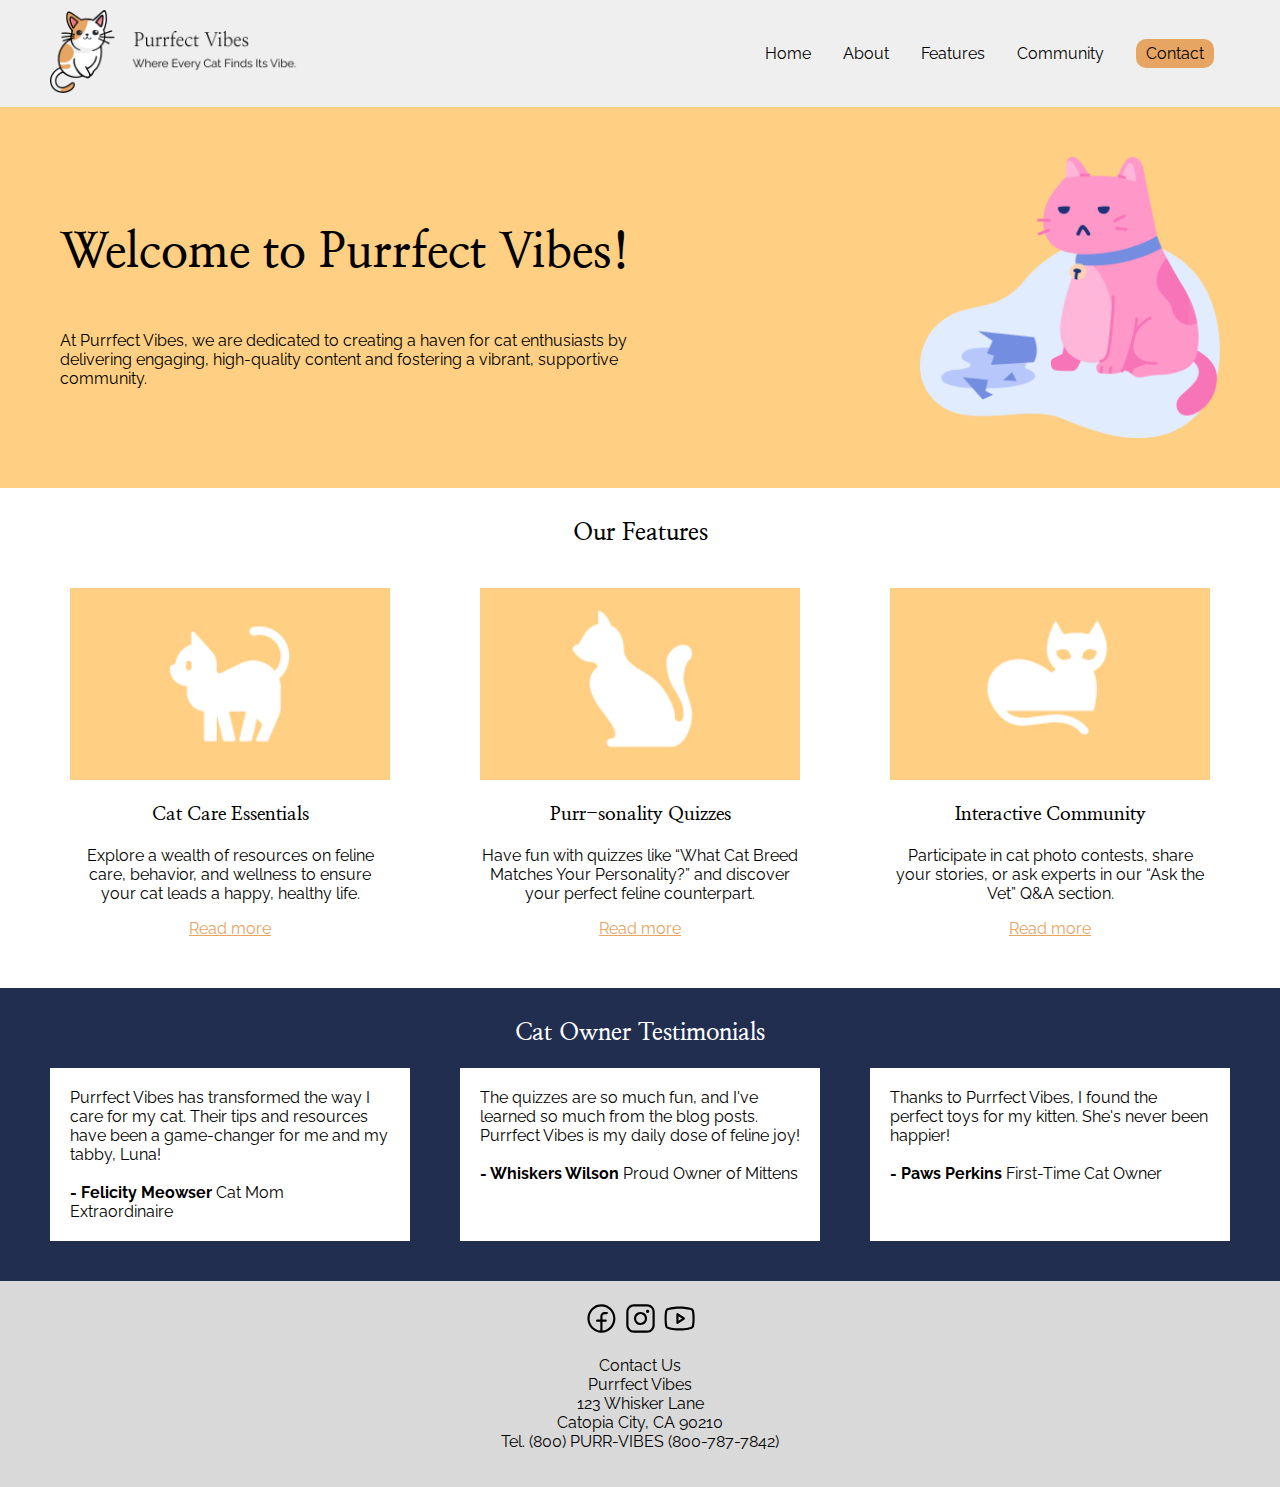
<file: beginning/index.html>
<!DOCTYPE html>
<html lang="en">
<head>
    <meta charset="utf-8">
    <meta name="viewport" content="width=device-width, initial-scale=1.0">
    <link rel="apple-touch-icon" sizes="180x180" href="images/favicons/apple-touch-icon.png">
    <link rel="icon" type="image/png" sizes="32x32" href="images/favicons/favicon-32x32.png">
    <link rel="icon" type="image/png" sizes="16x16" href="images/favicons/favicon-16x16.png">
    <link rel="manifest" href="images/favicons/site.webmanifest">
    <title>Welcome to Purrfect Vibes!</title>
    <link rel="stylesheet" href="css/styles.css">
    <link rel="stylesheet" href="css/reset.css">

    <!-- Raleway font -->
    <link rel="preconnect" href="https://fonts.googleapis.com">
<link rel="preconnect" href="https://fonts.gstatic.com" crossorigin>
<link href="https://fonts.googleapis.com/css2?family=Nanum+Myeongjo&family=Raleway:ital,wght@0,100..900;1,100..900&display=swap" rel="stylesheet">

    <!-- Nanum Myeongjo font -->
    <link rel="preconnect" href="https://fonts.googleapis.com">
    <link rel="preconnect" href="https://fonts.gstatic.com" crossorigin>
    <link href="https://fonts.googleapis.com/css2?family=Nanum+Myeongjo&family=Raleway:ital,wght@0,100..900;1,100..900&display=swap" rel="stylesheet">
</head>
<body>
    <header>
        <div class="container">
            <a href="index.html"><img src="images/logo.png" alt="logo"></a>
            <input type="checkbox" class="navToggler" id="navToggler">
            <nav>
                <ul>
                    <li><a href="index.html">Home</a></li>
                    <li><a href="about.html">About</a></li>
                    <li><a href="features.html">Features</a>
                        <ul class="sub-menu">
                            <li><a href="features.html#cat-care">Cat Care</a></li>
                            <li><a href="features.html#quizzes">Quizzes</a></li>
                            <li><a href="features.html#community">Community</a></li>
                        </ul>
                    </li>
                    <li><a href="community.html">Community</a></li>
                    <li><a href="contact.html" class="button">Contact</a></li>
                </ul>
            </nav>
            <label for="navToggler" class="navTogglerMenu" name="navToggler">
                <img src="images/menu.svg" class="menuOpen" alt="menu">
                <img src="images/x.svg" class="menuClose" alt="close">
            </label>
        </div>
    </header>
    <section class="hero">
        <div class="container">
            <div class="hero-text">
                <h1>Welcome to Purrfect Vibes!</h1>
                <p>At Purrfect Vibes, we are dedicated to creating a haven for cat enthusiasts by delivering engaging, high-quality content and fostering a vibrant, supportive community.</p>
            </div>
            <img src="images/hero-cat.png" alt="">
        </div>
    </section>
    <section class="features container">
        <h2>Our Features</h2>
        <div class="feature-container">
            <div class="feature-block">
                <img src="images/cat-care.jpg" alt="cat care">
                <h3>Cat Care Essentials</h3>
                <p>Explore a wealth of resources on feline care, behavior, and wellness to ensure your cat leads a happy, healthy life.</p>
                <a href="#">Read more</a>
            </div>
            <div class="feature-block">
                <img src="images/cat-quizzes.jpg" alt="cat quizzes">
                <h3>Purr-sonality Quizzes</h3>
                <p>Have fun with quizzes like “What Cat Breed Matches Your Personality?” and discover your perfect feline counterpart.</p>
                <a href="#">Read more</a>
            </div>
            <div class="feature-block">
                <img src="images/cat-community.jpg" alt="cat community">
                <h3>Interactive Community</h3>
                <p>Participate in cat photo contests, share your stories, or ask experts in our “Ask the Vet” Q&A section.</p>
                <a href="#">Read more</a>
            </div>
        </div>
    </section>
    <section class="testimonials">
        <div class="container">
            <h2>Cat Owner Testimonials</h2>
            <div class="testimonial-container">
                <div class="testimonial-block">
                    Purrfect Vibes has transformed the way I care for my cat. Their tips and resources have been a game-changer for me and my tabby, Luna!<br><br>
                    <strong>- Felicity Meowser</strong>
                    Cat Mom Extraordinaire
                </div>
                <div class="testimonial-block">
                    The quizzes are so much fun, and I've learned so much from the blog posts. Purrfect Vibes is my daily dose of feline joy!<br><br>
                    <strong>- Whiskers Wilson</strong>
                    Proud Owner of Mittens
                </div>
                <div class="testimonial-block">
                    Thanks to Purrfect Vibes, I found the perfect toys for my kitten. She's never been happier!<br><br>
                    <strong>- Paws Perkins</strong>
                    First-Time Cat Owner
                </div>
            </div>
        </div>
    </section>
    
    <footer>
        <div>
            <a href="#"><img src="images/facebook.svg" alt="Facebook"></a>
            <a href="#"><img src="images/instagram.svg" alt="Instagram"></a>
            <a href="#"><img src="images/youtube.svg" alt="Youtube"></a>
        </div>
        <p>
            Contact Us<br>
            Purrfect Vibes<br>
            123 Whisker Lane<br>
            Catopia City, CA 90210<br>
            Tel. (800) PURR-VIBES (800-787-7842)<br>
        </p>
    </footer>
</body>
</html>
</file>
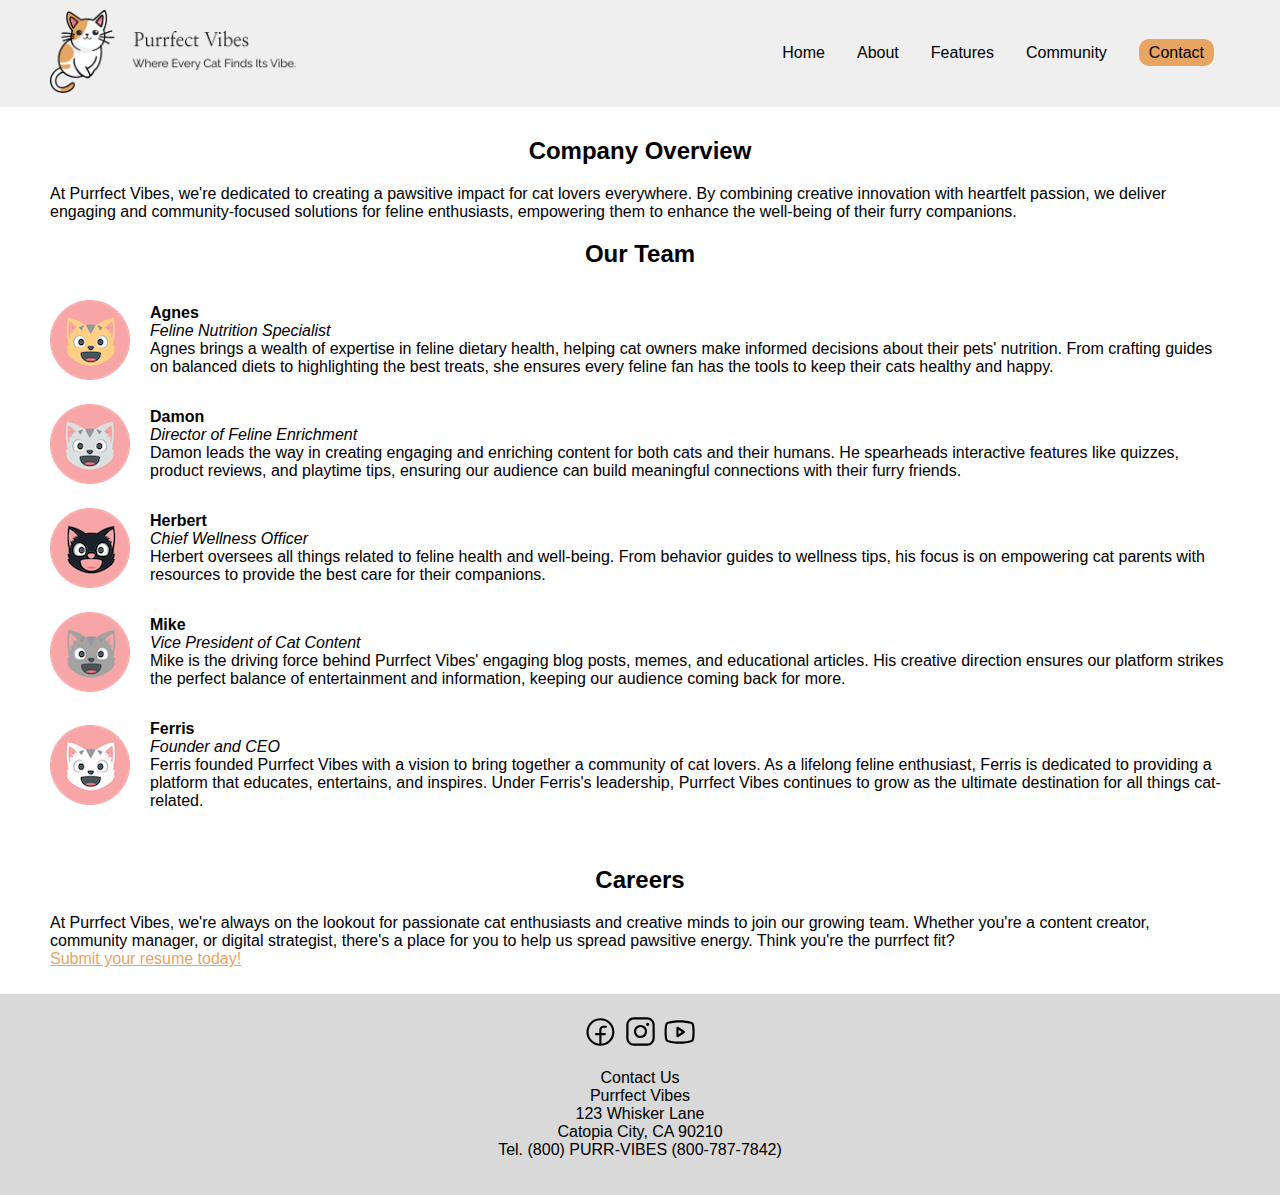
<file: beginning/about.html>
<!DOCTYPE html>
<html lang="en">
<head>
    <meta charset="utf-8">
    <meta name="viewport" content="width=device-width, initial-scale=1.0">
    <link rel="apple-touch-icon" sizes="180x180" href="images/favicons/apple-touch-icon.png">
    <link rel="icon" type="image/png" sizes="32x32" href="images/favicons/favicon-32x32.png">
    <link rel="icon" type="image/png" sizes="16x16" href="images/favicons/favicon-16x16.png">
    <link rel="manifest" href="images/favicons/site.webmanifest">
    <title>About Purrfect Vibes</title>
    <link rel="stylesheet" href="css/styles.css">
</head>
<body>
    <header>
        <div class="container">
            <a href="index.html"><img src="images/logo.png" alt="logo"></a>
            <input type="checkbox" class="navToggler" id="navToggler">
            <nav>
                <ul>
                    <li><a href="index.html">Home</a></li>
                    <li><a href="about.html">About</a></li>
                    <li><a href="features.html">Features</a>
                        <ul class="sub-menu">
                            <li><a href="features.html#cat-care">Cat Care</a></li>
                            <li><a href="features.html#quizzes">Quizzes</a></li>
                            <li><a href="features.html#community">Community</a></li>
                        </ul>
                    </li>
                    <li><a href="community.html">Community</a></li>
                    <li><a href="contact.html" class="button">Contact</a></li>
                </ul>
            </nav>
            <label for="navToggler" class="navTogglerMenu" name="navToggler">
                <img src="images/menu.svg" class="menuOpen" alt="menu">
                <img src="images/x.svg" class="menuClose" alt="close">
            </label>
        </div>
    </header>
    <section class="container">
        <h2>Company Overview</h2>
        <p>At Purrfect Vibes, we're dedicated to creating a pawsitive impact for cat lovers everywhere. By combining creative innovation with heartfelt passion, we deliver engaging and community-focused solutions for feline enthusiasts, empowering them to enhance the well-being of their furry companions.</p>
        <h2>Our Team</h2>
        <div class="about-container">
            <div class="about-block">
                <img src="images/head-agnes.png" alt="Agnes"/>
                <div class="about-text">
                    <p>
                        <strong>Agnes</strong><br>
                        <em>Feline Nutrition Specialist</em><br>
                        Agnes brings a wealth of expertise in feline dietary health, helping cat owners make informed decisions about their pets' nutrition. From crafting guides on balanced diets to highlighting the best treats, she ensures every feline fan has the tools to keep their cats healthy and happy.
                    </p>
                </div>
            </div>
            <div class="about-block">
                <img src="images/head-damon.png" alt="Damon"/>
                <div class="about-text">
                    <p>
                        <strong>Damon</strong><br>
                        <em>Director of Feline Enrichment</em><br>
                            Damon leads the way in creating engaging and enriching content for both cats and their humans. He spearheads interactive features like quizzes, product reviews, and playtime tips, ensuring our audience can build meaningful connections with their furry friends.
                    </p>
                </div>
            </div>
            <div class="about-block">
                <img src="images/head-herbert.png" alt="Herbert"/>
                <div class="about-text">
                    <p>
                        <strong>Herbert</strong><br>
                        <em>Chief Wellness Officer</em><br>
                            Herbert oversees all things related to feline health and well-being. From behavior guides to wellness tips, his focus is on empowering cat parents with resources to provide the best care for their companions.
                    </p>
                </div>
            </div>
            <div class="about-block">
                <img src="images/head-mike.png" alt="Mike"/>
                <div class="about-text">
                    <p>
                        <strong>Mike</strong><br>
                        <em>Vice President of Cat Content</em><br>
                            Mike is the driving force behind Purrfect Vibes' engaging blog posts, memes, and educational articles. His creative direction ensures our platform strikes the perfect balance of entertainment and information, keeping our audience coming back for more.
                    </p>
                </div>
            </div>
            <div class="about-block">
                <img src="images/head-ferris.png" alt="Ferris"/>
                <div class="about-text">
                    <p>
                        <strong>Ferris</strong><br>
                        <em>Founder and CEO</em><br>
                            Ferris founded Purrfect Vibes with a vision to bring together a community of cat lovers. As a lifelong feline enthusiast, Ferris is dedicated to providing a platform that educates, entertains, and inspires. Under Ferris's leadership, Purrfect Vibes continues to grow as the ultimate destination for all things cat-related.
                    </p>
                </div>
            </div>
        </div>
    </section>

    <section class="container">
        <h2>Careers</h2>
        <p>At Purrfect Vibes, we're always on the lookout for passionate cat enthusiasts and creative minds to join our growing team. Whether you're a content creator, community manager, or digital strategist, there's a place for you to help us spread pawsitive energy. Think you're the purrfect fit?<br>
            <a href="mailto:hr@purrfectvibes.com?subject=MY RESUME&cc=herbert@purrfectvibes.com">Submit your resume today!</a></p>
    </section>

    <footer>
        <div>
            <a href="#"><img src="images/facebook.svg" alt="Facebook"></a>
            <a href="#"><img src="images/instagram.svg" alt="Instagram"></a>
            <a href="#"><img src="images/youtube.svg" alt="Youtube"></a>
        </div>
        <p>
            Contact Us<br>
            Purrfect Vibes<br>
            123 Whisker Lane<br>
            Catopia City, CA 90210<br>
            Tel. (800) PURR-VIBES (800-787-7842)<br>
        </p>
    </footer>
</body>
</html>
</file>
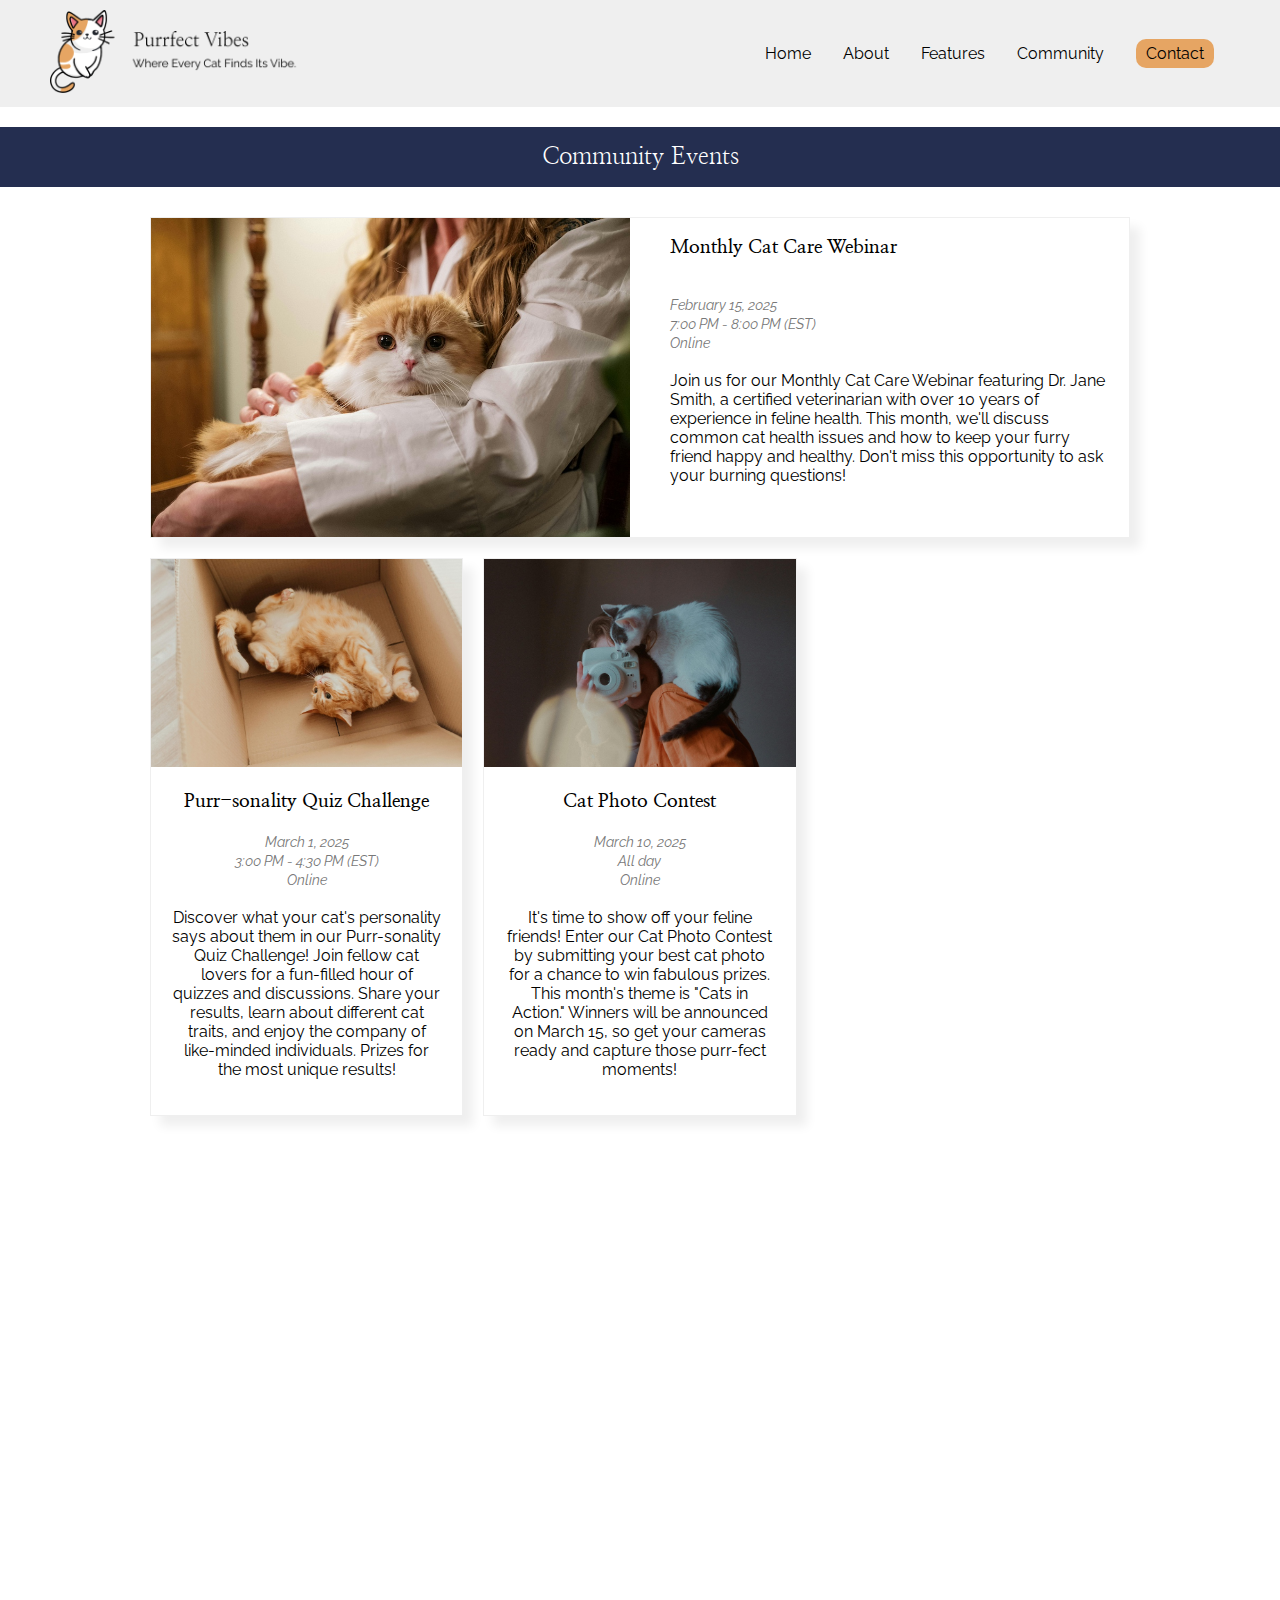
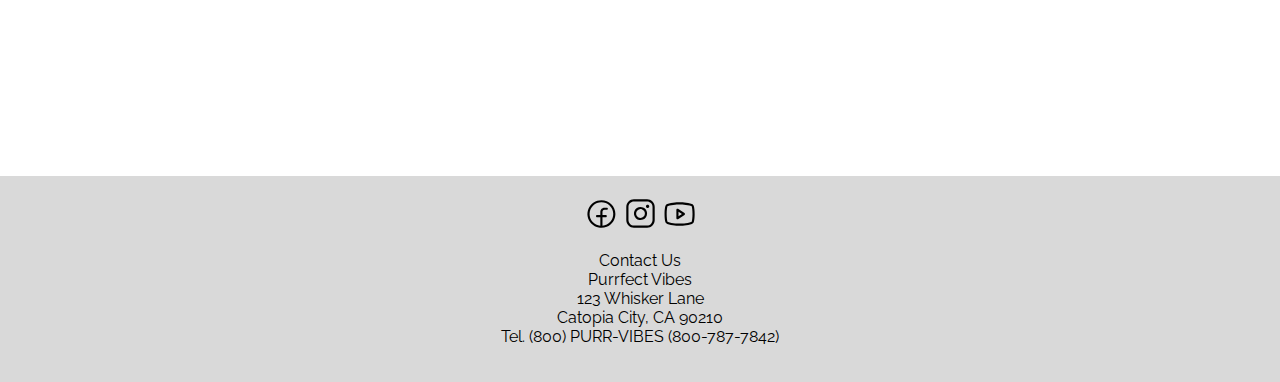
<file: beginning/community.html>
<!DOCTYPE html>
<html lang="en">
<head>
    <meta charset="utf-8">
    <meta name="viewport" content="width=device-width, initial-scale=1.0">
    <link rel="apple-touch-icon" sizes="180x180" href="images/favicons/apple-touch-icon.png">
    <link rel="icon" type="image/png" sizes="32x32" href="images/favicons/favicon-32x32.png">
    <link rel="icon" type="image/png" sizes="16x16" href="images/favicons/favicon-16x16.png">
    <link rel="manifest" href="images/favicons/site.webmanifest">
    <title>Purrfect Vibes Community Events</title>
    <link rel="stylesheet" href="css/styles.css">
    <link rel="stylesheet" href="css/reset.css">

    <!-- Raleway font -->
    <link rel="preconnect" href="https://fonts.googleapis.com">
<link rel="preconnect" href="https://fonts.gstatic.com" crossorigin>
<link href="https://fonts.googleapis.com/css2?family=Nanum+Myeongjo&family=Raleway:ital,wght@0,100..900;1,100..900&display=swap" rel="stylesheet">

    <!-- Nanum Myeongjo font -->
    <link rel="preconnect" href="https://fonts.googleapis.com">
    <link rel="preconnect" href="https://fonts.gstatic.com" crossorigin>
    <link href="https://fonts.googleapis.com/css2?family=Nanum+Myeongjo&family=Raleway:ital,wght@0,100..900;1,100..900&display=swap" rel="stylesheet">
    
</head>
<body>
    <header>
        <div class="container">
            <a href="index.html"><img src="images/logo.png" alt="logo"></a>
            <input type="checkbox" class="navToggler" id="navToggler">
            <nav>
                <ul>
                    <li><a href="index.html">Home</a></li>
                    <li><a href="about.html">About</a></li>
                    <li><a href="features.html">Features</a>
                        <ul class="sub-menu">
                            <li><a href="features.html#cat-care">Cat Care</a></li>
                            <li><a href="features.html#quizzes">Quizzes</a></li>
                            <li><a href="features.html#community">Community</a></li>
                        </ul>
                    </li>
                    <li><a href="community.html">Community</a></li>
                    <li><a href="contact.html" class="button">Contact</a></li>
                </ul>
            </nav>
            <label for="navToggler" class="navTogglerMenu" name="navToggler">
                <img src="images/menu.svg" class="menuOpen" alt="menu">
                <img src="images/x.svg" class="menuClose" alt="close">
            </label>
        </div>
    </header>
<h2 class="page-title">Community Events</h2>
<section class="community container">
    <div class="event-block featured">
        <img src="images/event-cat-care.jpg" alt="cat care">
        <h3>Monthly Cat Care Webinar</h3>
        <p><span>February 15, 2025</span><br>
            <span>7:00 PM - 8:00 PM (EST)<br>
            Online</span><br><br>
            Join us for our Monthly Cat Care Webinar featuring Dr. Jane Smith, a certified veterinarian with over 10 years of experience in feline health. This month, we'll discuss common cat health issues and how to keep your furry friend happy and healthy. Don't miss this opportunity to ask your burning questions!</p>
    </div>
    <div class="event-block">
        <img src="images/event-cat-quiz.jpg" alt="cat quizzes">
        <h3>Purr-sonality Quiz Challenge</h3>
        <p><span>March 1, 2025</span><br>
            <span>3:00 PM - 4:30 PM (EST)<br>
            Online</span><br><br>
            Discover what your cat's personality says about them in our Purr-sonality Quiz Challenge! Join fellow cat lovers for a fun-filled hour of quizzes and discussions. Share your results, learn about different cat traits, and enjoy the company of like-minded individuals. Prizes for the most unique results!</p>
    </div>
    <div class="event-block">
        <img src="images/event-cat-photo.jpg" alt="cat community">
        <h3>Cat Photo Contest</h3>
        <p><span>March 10, 2025</span><br>
            <span>All day<br>
            Online</span><br><br>
            It's time to show off your feline friends! Enter our Cat Photo Contest by submitting your best cat photo for a chance to win fabulous prizes. This month's theme is "Cats in Action." Winners will be announced on March 15, so get your cameras ready and capture those purr-fect moments!</p>
    </div>
    <!-- Calendar -->
    <div class="calendar">
        <iframe src="https://calendar.google.com/calendar/embed?src=1a56773061dbff187e34b02e4ad52b19a52dd9ac9e2d96ef49cbe79ec0183ceb%40group.calendar.google.com&ctz=America%2FLos_Angeles" style="border: 0" width="800" height="600" frameborder="0" scrolling="no"></iframe>
    </div>
</section>
<footer>
    <div>
        <a href="#"><img src="images/facebook.svg" alt="Facebook"></a>
        <a href="#"><img src="images/instagram.svg" alt="Instagram"></a>
        <a href="#"><img src="images/youtube.svg" alt="Youtube"></a>
    </div>
    <p>
        Contact Us<br>
        Purrfect Vibes<br>
        123 Whisker Lane<br>
        Catopia City, CA 90210<br>
        Tel. (800) PURR-VIBES (800-787-7842)<br>
    </p>
</footer>
</body>
</html>
</file>
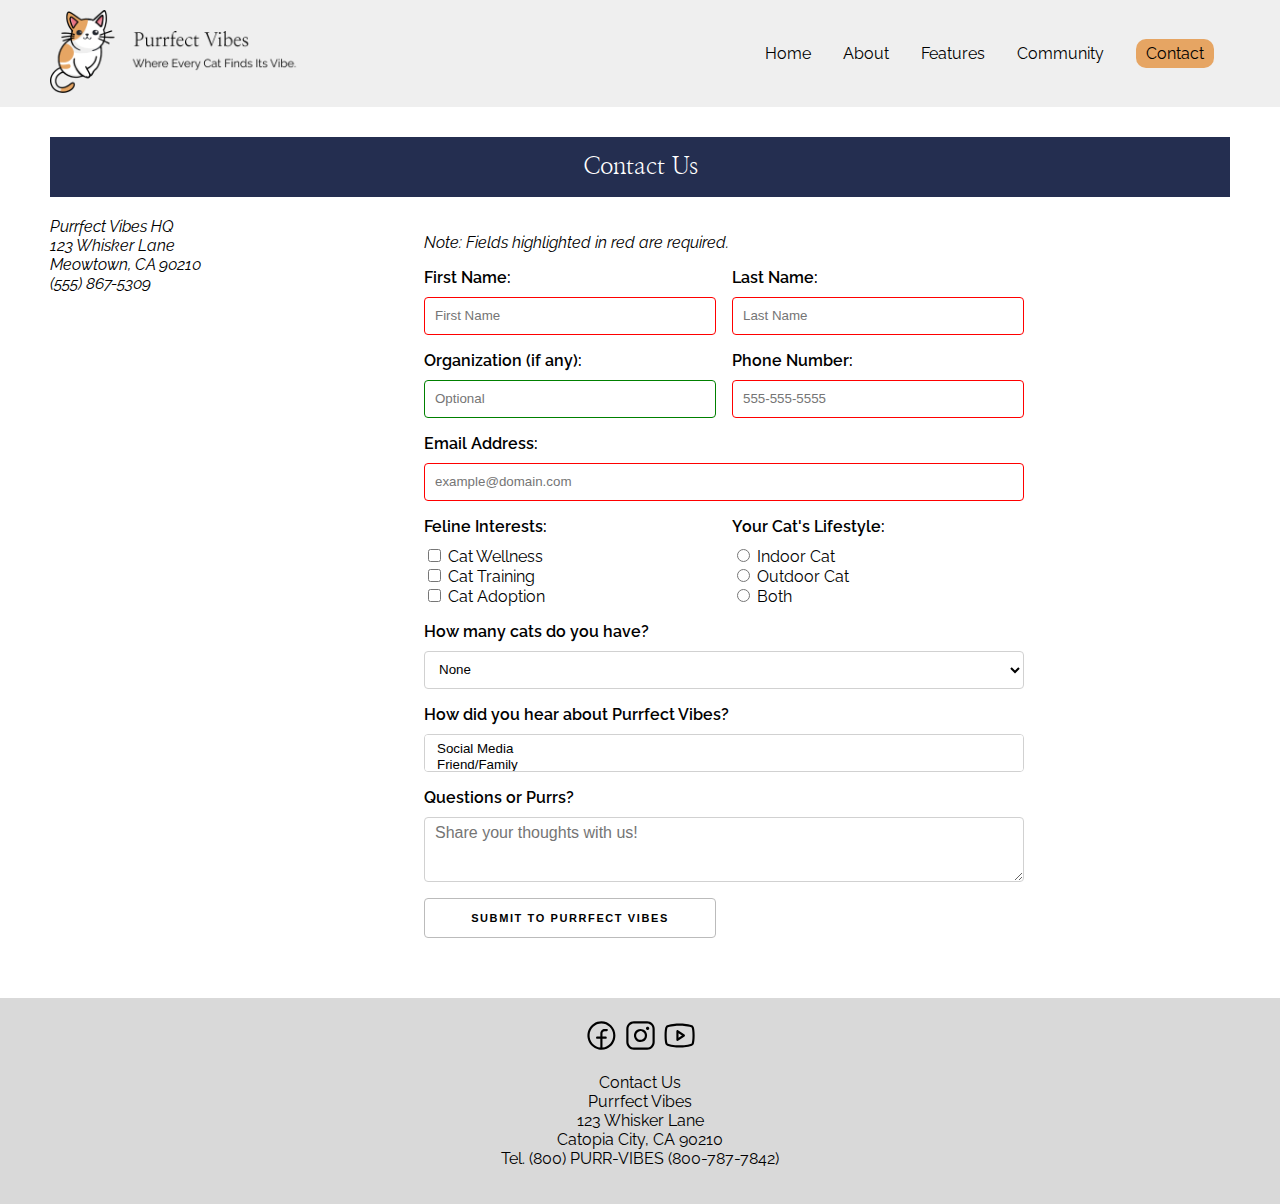
<file: beginning/contact.html>
<!DOCTYPE html>
<html lang="en">
<head>
    <meta charset="utf-8">
    <meta name="viewport" content="width=device-width, initial-scale=1.0">
    <link rel="apple-touch-icon" sizes="180x180" href="images/favicons/apple-touch-icon.png">
    <link rel="icon" type="image/png" sizes="32x32" href="images/favicons/favicon-32x32.png">
    <link rel="icon" type="image/png" sizes="16x16" href="images/favicons/favicon-16x16.png">
    <link rel="manifest" href="images/favicons/site.webmanifest">
    <title>Contact Purrfect Vibes</title>
    <link rel="stylesheet" href="css/styles.css">

    <link rel="stylesheet" href="css/reset.css">

    <!-- Raleway font -->
    <link rel="preconnect" href="https://fonts.googleapis.com">
<link rel="preconnect" href="https://fonts.gstatic.com" crossorigin>
<link href="https://fonts.googleapis.com/css2?family=Nanum+Myeongjo&family=Raleway:ital,wght@0,100..900;1,100..900&display=swap" rel="stylesheet">

    <!-- Nanum Myeongjo font -->
    <link rel="preconnect" href="https://fonts.googleapis.com">
    <link rel="preconnect" href="https://fonts.gstatic.com" crossorigin>
    <link href="https://fonts.googleapis.com/css2?family=Nanum+Myeongjo&family=Raleway:ital,wght@0,100..900;1,100..900&display=swap" rel="stylesheet">
    
</head>
<body>
    <header>
        <div class="container">
            <a href="index.html"><img src="images/logo.png" alt="logo"></a>
            <input type="checkbox" class="navToggler" id="navToggler">
            <nav>
                <ul>
                    <li><a href="index.html">Home</a></li>
                    <li><a href="about.html">About</a></li>
                    <li><a href="features.html">Features</a>
                        <ul class="sub-menu">
                            <li><a href="features.html#cat-care">Cat Care</a></li>
                            <li><a href="features.html#quizzes">Quizzes</a></li>
                            <li><a href="features.html#community">Community</a></li>
                        </ul>
                    </li>
                    <li><a href="community.html">Community</a></li>
                    <li><a href="contact.html" class="button">Contact</a></li>
                </ul>
            </nav>
            <label for="navToggler" class="navTogglerMenu" name="navToggler">
                <img src="images/menu.svg" class="menuOpen" alt="menu">
                <img src="images/x.svg" class="menuClose" alt="close">
            </label>
        </div>
    </header>
    <section class="container">
        <h2 class="page-title">Contact Us</h2>
        <div class="contact-container">
            <address>
                Purrfect Vibes HQ<br>
                123 Whisker Lane<br>
                Meowtown, CA 90210<br>
                (555) 867-5309
                <br>
                <div class="map-container">
                    <iframe src="https://www.google.com/maps/embed?pb=!1m18!1m12!1m3!1d214578.17553370076!2d-117.10775999999998!3d32.82448790000001!2m3!1f0!2f0!3f0!3m2!1i1024!2i768!4f13.1!3m3!1m2!1s0x80d9530fad921e4b%3A0xd3a21fdfd15df79!2sSan%20Diego%2C%20CA!5e0!3m2!1sen!2sus!4v1745451444739!5m2!1sen!2sus" width="600" height="450" style="border:0;" allowfullscreen="" loading="lazy" referrerpolicy="no-referrer-when-downgrade"></iframe>
                </div>
            </address>
            <div class="form-container">
                <p><em>Note: Fields highlighted in red are required.</em></p>
                <form action="" method="post">
                    <div class="form-group">
                        <label>First Name:</label>
                        <input type="text" name="fname" maxlength="30" required placeholder="First Name">
                    </div>
                    <div class="form-group">
                        <label>Last Name:</label>
                        <input type="text" name="lname" maxlength="30" required placeholder="Last Name">
                    </div>
                    <div class="form-group">
                        <label>Organization (if any):</label>
                        <input type="text" name="organization" maxlength="30" placeholder="Optional">
                    </div>
                    <div class="form-group">
                        <label>Phone Number:</label>
                        <input type="tel" name="phonenumber" maxlength="20" pattern="\d{3}[-]\d{3}[-]\d{4}" required title="Ex: 555-555-5555" placeholder="555-555-5555">
                    </div>
                    <div class="form-group full-width">
                        <label>Email Address:</label>
                        <input type="email" name="email" maxlength="30" autocomplete="email" required placeholder="example@domain.com">
                    </div>
                    <div class="form-group">
                        <label>Feline Interests:</label>
                        <div class="inline-checkbox">
                            <input type="checkbox" name="interest" id="wellness" value="Cat Wellness">
                            <label for="wellness">Cat Wellness</label>
                        </div>
                        <div class="inline-checkbox">
                            <input type="checkbox" name="interest" id="training" value="Cat Training"> 
                            <label for="training">Cat Training</label>
                        </div>
                        <div class="inline-checkbox">
                            <input type="checkbox" name="interest" id="adoption" value="Cat Adoption">
                            <label for="adoption">Cat Adoption</label>
                        </div>
                    </div>
                    <div class="form-group">
                        <label>Your Cat's Lifestyle:</label>
                        <div class="inline-checkbox">
                            <input type="radio" name="lifestyle" id="indoor" value="Indoor">
                            <label for="indoor">Indoor Cat</label>
                        </div>
                        <div class="inline-checkbox">
                            <input type="radio" name="lifestyle" id="outdoor" value="Outdoor">
                            <label for="outdoor">Outdoor Cat</label>
                        </div>
                        <div class="inline-checkbox">
                            <input type="radio" name="lifestyle" id="both" value="Both">
                            <label for="both">Both</label>
                        </div>
                    </div>
                    <div class="form-group full-width">
                        <label>How many cats do you have?</label>
                        <select name="catcount">
                            <option value="0">None</option>
                            <option value="1">1</option>
                            <option value="2-3">2-3</option>
                            <option value="4+">4 or more</option>
                        </select>
                    </div>
                    <div class="form-group full-width">
                        <label>How did you hear about Purrfect Vibes?</label>
                        <select name="hearaboutus" multiple size="5">
                            <option value="Social Media">Social Media</option>
                            <option value="Friend/Family">Friend/Family</option>
                            <option value="Pet Store">Pet Store</option>
                            <option value="Internet Search">Internet Search</option>
                            <option value="Other">Other</option>
                        </select>
                    </div>
                    <div class="form-group full-width">
                        <label>Questions or Purrs?</label> 
                        <textarea name="comments" maxlength="500" placeholder="Share your thoughts with us!"></textarea>
                    </div>
                    <input type="submit" value="Submit to Purrfect Vibes">
                </form>
            </div>
        </div>
        
    </section>
    <footer>
        <div>
            <a href="#"><img src="images/facebook.svg" alt="Facebook"></a>
            <a href="#"><img src="images/instagram.svg" alt="Instagram"></a>
            <a href="#"><img src="images/youtube.svg" alt="Youtube"></a>
        </div>
        <p>
            Contact Us<br>
            Purrfect Vibes<br>
            123 Whisker Lane<br>
            Catopia City, CA 90210<br>
            Tel. (800) PURR-VIBES (800-787-7842)<br>
        </p>
    </footer>
</body>
</html>
</file>
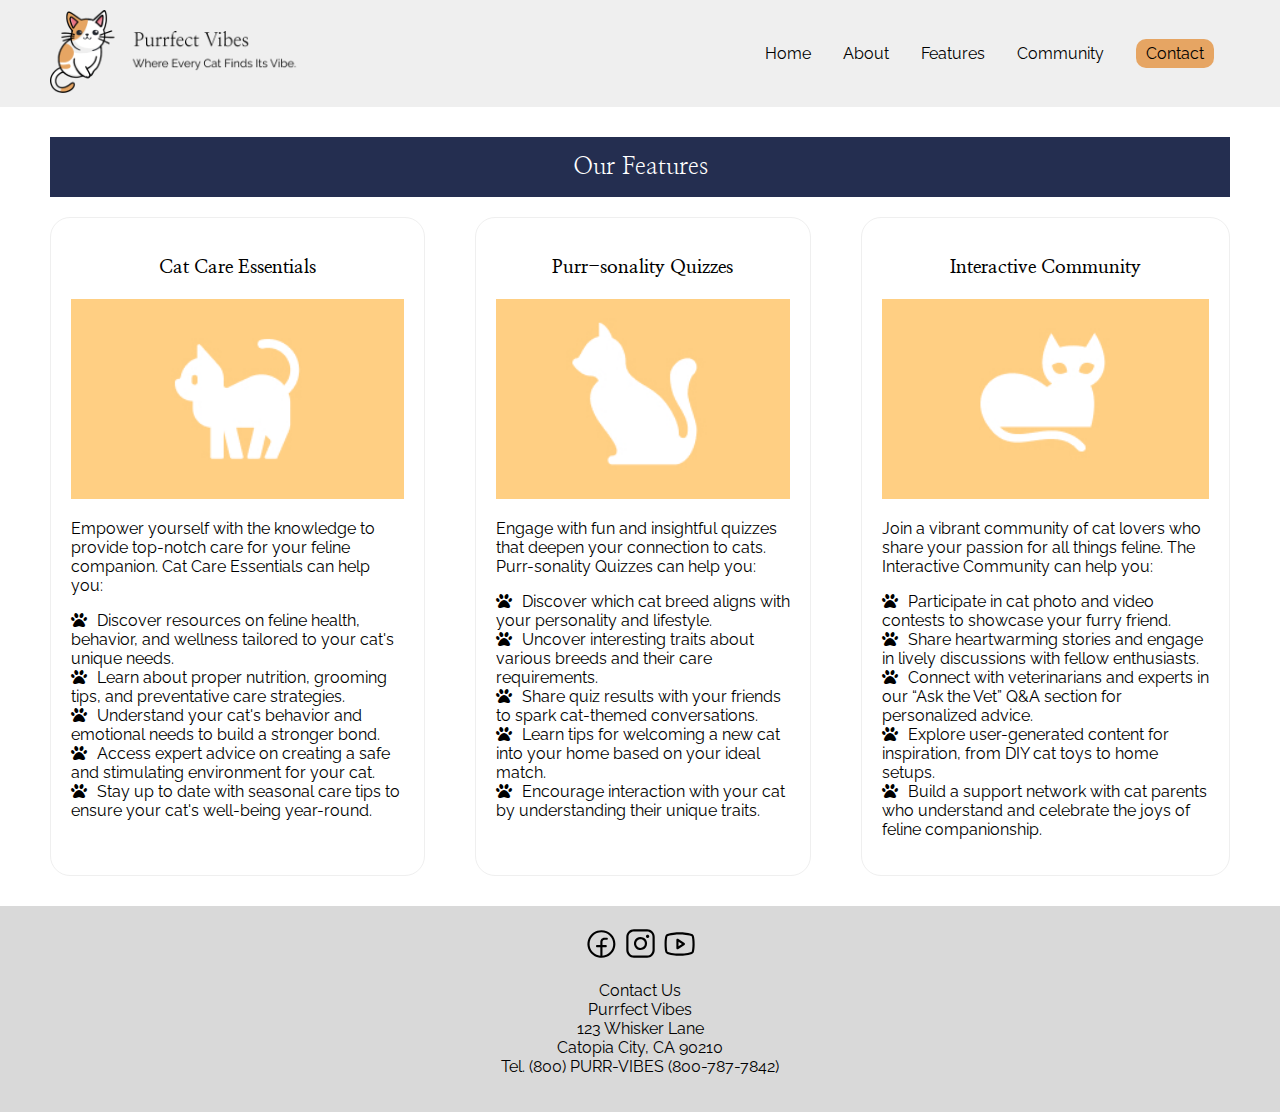
<file: beginning/features.html>
<!DOCTYPE html>
<html lang="en">
<head>
    <meta charset="utf-8">
    <meta name="viewport" content="width=device-width, initial-scale=1.0">
    <link rel="apple-touch-icon" sizes="180x180" href="images/favicons/apple-touch-icon.png">
    <link rel="icon" type="image/png" sizes="32x32" href="images/favicons/favicon-32x32.png">
    <link rel="icon" type="image/png" sizes="16x16" href="images/favicons/favicon-16x16.png">
    <link rel="manifest" href="images/favicons/site.webmanifest">
    <title>Purrfect Vibes Features</title>
    <link rel="stylesheet" href="css/styles.css">
    <link rel="stylesheet" href="css/reset.css">

    <!-- Raleway font -->
    <link rel="preconnect" href="https://fonts.googleapis.com">
<link rel="preconnect" href="https://fonts.gstatic.com" crossorigin>
<link href="https://fonts.googleapis.com/css2?family=Nanum+Myeongjo&family=Raleway:ital,wght@0,100..900;1,100..900&display=swap" rel="stylesheet">

    <!-- Nanum Myeongjo font -->
    <link rel="preconnect" href="https://fonts.googleapis.com">
    <link rel="preconnect" href="https://fonts.gstatic.com" crossorigin>
    <link href="https://fonts.googleapis.com/css2?family=Nanum+Myeongjo&family=Raleway:ital,wght@0,100..900;1,100..900&display=swap" rel="stylesheet">
    
    <!-- Font Awesome -->
    <link rel="stylesheet" href="https://cdnjs.cloudflare.com/ajax/libs/font-awesome/6.5.0/css/all.min.css">
</head>
<body>
    <header>
        <div class="container">
            <a href="index.html"><img src="images/logo.png" alt="logo"></a>
            <input type="checkbox" class="navToggler" id="navToggler">
            <nav>
                <ul>
                    <li><a href="index.html">Home</a></li>
                    <li><a href="about.html">About</a></li>
                    <li><a href="features.html">Features</a>
                        <ul class="sub-menu">
                            <li><a href="features.html#cat-care">Cat Care</a></li>
                            <li><a href="features.html#quizzes">Quizzes</a></li>
                            <li><a href="features.html#community">Community</a></li>
                        </ul>
                    </li>
                    <li><a href="community.html">Community</a></li>
                    <li><a href="contact.html" class="button">Contact</a></li>
                </ul>
            </nav>
            <label for="navToggler" class="navTogglerMenu" name="navToggler">
                <img src="images/menu.svg" class="menuOpen" alt="menu">
                <img src="images/x.svg" class="menuClose" alt="close">
            </label>
        </div>
    </header>
    <section class="container">
        <h2 class="page-title">Our Features</h2>
        <div class="feature-container">
            <div class="feature-page-block">
                <h3>Cat Care Essentials</h3>
                <p><img src="images/cat-care.jpg" alt="cat care"/></p>
                <p>Empower yourself with the knowledge to provide top-notch care for your feline companion. Cat Care Essentials can help you:</p>
                <ul>
                    <li>Discover resources on feline health, behavior, and wellness tailored to your cat's unique needs.</li>
                    <li>Learn about proper nutrition, grooming tips, and preventative care strategies.</li>
                    <li>Understand your cat's behavior and emotional needs to build a stronger bond.</li>
                    <li>Access expert advice on creating a safe and stimulating environment for your cat.</li>
                    <li>Stay up to date with seasonal care tips to ensure your cat's well-being year-round.</li>
                </ul>
            </div>
            <div class="feature-page-block">
                <h3>Purr-sonality Quizzes</h3>
                <p><img src="images/cat-quizzes.jpg" alt="cat quizzes"/></p>
                <p>Engage with fun and insightful quizzes that deepen your connection to cats. Purr-sonality Quizzes can help you:</p>
                <ul>
                    <li>Discover which cat breed aligns with your personality and lifestyle.</li>
                    <li>Uncover interesting traits about various breeds and their care requirements.</li>
                    <li>Share quiz results with your friends to spark cat-themed conversations.</li>
                    <li>Learn tips for welcoming a new cat into your home based on your ideal match.</li>
                    <li>Encourage interaction with your cat by understanding their unique traits.</li>
                </ul>
            </div>
            <div class="feature-page-block">
                <h3>Interactive Community</h3>
                <p><img src="images/cat-community.jpg" alt="cat community"/></p>
                <p>Join a vibrant community of cat lovers who share your passion for all things feline. The Interactive Community can help you:</p>
                <ul>
                    <li>Participate in cat photo and video contests to showcase your furry friend.</li>
                    <li>Share heartwarming stories and engage in lively discussions with fellow enthusiasts.</li>
                    <li>Connect with veterinarians and experts in our “Ask the Vet” Q&A section for personalized advice.</li>
                    <li>Explore user-generated content for inspiration, from DIY cat toys to home setups.</li>
                    <li>Build a support network with cat parents who understand and celebrate the joys of feline companionship.</li>
                </ul>
            </div>
        </div>
    </section>
    <footer>
        <div>
            <a href="#"><img src="images/facebook.svg" alt="Facebook"></a>
            <a href="#"><img src="images/instagram.svg" alt="Instagram"></a>
            <a href="#"><img src="images/youtube.svg" alt="Youtube"></a>
        </div>
        <p>
            Contact Us<br>
            Purrfect Vibes<br>
            123 Whisker Lane<br>
            Catopia City, CA 90210<br>
            Tel. (800) PURR-VIBES (800-787-7842)<br>
        </p>
    </footer>
</body>
</html>
</file>
<file: beginning/css/styles.css>
* {
    box-sizing: border-box;
}
body, textarea {
    font-size: 16px;
    font-family: Arial, Helvetica, sans-serif;
    margin: 0;
}
h1 {
    font-size: 3rem;
}
.container {
    max-width: 1200px;
    margin: auto;
    padding: 10px;
}
a {
    color: #e6a563;
}
a:hover {
    opacity: 0.8;
}
h2 {
    text-align: center;
}
img {
    width: 100%;
}
/**Header**/
header {
    background-color: #efefef;
}
header a {
    text-decoration: none;
    color: #000
}
header a:hover {
    color: #e6a563;
}
header .container {
    padding: 10px;
    display: flex;
    align-items: center;
    justify-content: flex-end;
}
header .container > a:first-child {
    width: 250px;
    margin-right: auto;

}
header ul {
    list-style-type: none;
    display: flex;
    align-items: center;
    margin: 0;
}
.button {
    background-color: #e6a563;
    border-radius: 10px;
    padding: 5px 10px;
}
.button:hover {
    background-color: #fff;
}
nav li {
    margin: 0 1em;
    position: relative;
    padding-bottom: 20px;
    padding-top: 20px;
}
.sub-menu {
    position: absolute;
    left: 0;
    flex-direction: column;
    margin-top: 20px;
    gap: 20px;
    background-color: #fff;
    border: 1px solid #efefef;
    border-radius: 20px;
    padding: 10px 20px 20px 10px;
    align-items: flex-start;
    display: none;
}
.sub-menu li {
    padding: 0;
}
nav li:hover > .sub-menu,
nav li > .sub-menu:hover  {
    display: flex;
}
.navTogglerMenu, .navToggler {
    display: none;
}
/**Home Page**/
body.home {
    background-color: #efefef;
}
.hero {
    background-color: #FFCF83;
}
.hero .container {
    display: flex;
    justify-content: space-between;
    padding: 50px 20px;
}
.hero img {
    width: 300px;
}
.hero .hero-text {
    display: flex;
    flex-direction: column;
    justify-content: center;
    width: 50%;
}
.feature-container {
    display: flex;
    justify-content: center;
    gap: 50px;
    padding-bottom: 20px;
}
.feature-block {
    text-align: center;
    background-color: #fff;
    padding: 20px;
    flex: auto;
    width: 32%;
}
.testimonials {
    background-color: #222e50;
    padding-bottom: 30px;
}
.testimonials h2 {
    color: #fff;
    text-align: center;
}
.testimonial-container {
    display: flex;
    gap: 50px;
}
.testimonial-block {
    background-color: #fff;
    padding: 20px;
    flex: auto;
    width: 33%;
}
.team {
    padding-bottom: 20px;
}
.team img {
    width: 80px;
}
.team-container {
    display: flex;
    justify-content: space-between;
    gap: 20px;
}
.team-block {
    text-align: center;
    width: 25%;
}
/**About Page**/
.about .container {
    max-width: 900px;
}
.about-block {
    display: flex;
    gap: 20px;
    align-items: center;
}
.about-block img {
    width: 80px;
    height: 80px;
}
/**Community Page**/
.community {
    display: grid;
    gap: 20px;
    grid-template-columns: repeat(3, 1fr);
    margin-bottom: 30px;
    max-width: 1000px;
}
.event-block {
    border: 1px solid #efefef;
    box-shadow: 10px 10px 10px #efefef;
    text-align: center;;
}
.event-block img {
    width: 100%;
}
.event-block h3, .event-block p {
    padding: 0 20px;
}
.event-block.featured {
    grid-column: span 3;
    display: grid;
    grid-template-areas: 
    "image title"
    "image text";
    grid-template-columns: 1fr 1fr;
    grid-template-rows: auto 1fr;
    grid-column-gap: 20px;
}
.event-block.featured img {
    grid-area: image;
}
.event-block.featured h3 {
    grid-area: title;
    text-align: left;
}
.event-block.featured p {
    grid-area: text;
    text-align: left;
}
.event-block span {
    font-style: italic;
    color: #787878;
    font-size: 0.9em;;
}
.event-block p {
    padding-bottom: 20px;
}
/**Feature Page**/
.feature-page-block {
    border: 1px solid #efefef;
    padding: 20px;
    border-radius: 20px;
}
.feature-page-block h3 {
    text-align: center;
}
.feature-page-block img {
    height: 200px;
    object-fit: cover;
}
/**Contact**/
.contact-container {
    display: flex;
    gap: 20px;
    margin-bottom: 50px;
}
.contact-container address {
    width: 30%;
}
.contact-container .form-container {
    width: 70%;
    max-width: 600px;
}
form {
    display: grid;
    grid-template-columns: repeat(2, 1fr); /* Two columns of equal width */
    gap: 1rem;
}
.form-group {
    display: flex;
    flex-direction: column;
}
.full-width {
    grid-column: span 2; 
}
input[type="email"],input[type="text"],input[type="tel"],textarea, select {
    width:100%;
    height:38px;
    padding:6px 10px;
    background-color:#fff;
    border:1px solid #D1D1D1;
    border-radius:4px;
    box-shadow:none;
    box-sizing:border-box;
}
textarea {
    min-height:65px;
    padding-top:6px;
    padding-bottom:6px;
}
form label {
    font-weight:600;
    margin-bottom: 10px;
}
form input[type="checkbox"], form input[type="radio"] {
    display:inline;
}
form .inline-checkbox label {
    font-weight: 400;
}
input[type="submit"] {
	padding: 0 30px;
	font-size: 11px;
	font-weight: 600;
	line-height: 38px;
	letter-spacing: .1rem;
	text-transform: uppercase;
	background-color: transparent;
	border-radius: 4px;
	border: 1px solid #bbb;
	cursor: pointer;
 }
input[type="submit"]:hover, input[type="submit"]:focus {
    color:#333;
    border-color:#888;
    outline:0;
}
input[type="text"]:required, input[type="tel"]:required, input[type="email"]:required {
    border-color:red;
}
input[type="text"]:valid, input[type="tel"]:valid, input[type="email"]:valid {
    border-color:green;
}
/**Footer**/
footer {
    text-align: center;
    background-color: #D9D9D9;
    padding: 20px;
}
footer img {
    width: 35px;
}

/**Tablet Styles**/
@media only screen and (max-width: 1040px) {
    .community {
        grid-template-columns: repeat(2, 1fr);
    }
    .event-block.featured {
        grid-column: span 2;
    }
    .features-page .feature-container {
        flex-wrap: wrap;
        gap: 10px;
    }
    .features-page .feature-page-block {
        width: 40%;
    }
}

/**Mobile Styles**/
@media only screen and (max-width: 767px) {
    header .container {
        flex-wrap: wrap;
        position: relative;
    }
    header img {
        width: 200px;
    }
    header nav {
        position: absolute;
        width: 100%;
        top: 90px;
        left: 0;
        display: none;
    }
    header nav ul {
        flex-direction: column;
        align-items: center;
        justify-content: center;
        width: 100vw;
        background-color: #efefef;
        padding: 0;
        border-top: 1px solid #fff;
    }
    header nav li {
        width: 100%;
        text-align: center;
        border-bottom: 1px solid #fff;
        padding: 0;
        margin: 0;
    }
    header a {
        display: inline-block;
        width: 100%;
        padding: 10px 0;
    }
    header nav li:last-child {
        border-bottom: none;
        padding: 0;
    }
    header .button {
        width: 100%;
        border-radius: 0;
        display: block;
        padding: 10px;
    }
    .navToggler, .navTogglerMenu {
        display: block;
    }
    .navTogglerMenu img {
        width: 25px;
    }
    .navToggler:checked ~ nav {
        display: block;
    }
    .navToggler, .menuClose, .navToggler:checked ~ .navTogglerMenu .menuOpen {
        display: none;
    }
    .navToggler:checked ~ .navTogglerMenu .menuClose {
        display: block;
    }
    .sub-menu {
        display: flex;
        position: relative;
        border-radius: 0;
        gap: 20px;
        padding: 10px;
    }
    .hero .container {
        display: block;
        text-align: center;
    }
    .hero .hero-text {
        width: 100%;
        margin-bottom: 30px;
    }
    .feature-container {
        flex-direction: column;
        gap: 20px;
    }
    .feature-block {
        width: 100%;
    }
    .testimonial-container {
        flex-direction: column;
        gap: 20px;
    }
    .testimonial-block {
        width: 100%;
    }
    .team-container {
        flex-wrap: wrap;
        justify-content: center;
    }
    .about {
        text-align: center;
    }
    .about-container {
        gap: 50px;
    }
    .about-block {
        flex-direction: column;
    }
    .community {
        grid-template-columns: repeat(1, 1fr);
    }
    .event-block.featured {
        grid-column: span 2;
    }
    .features-page .feature-container {
        display: block;
    }
    .features-page .feature-page-block {
        width: 100%;
    } 
    .community {
        display: flex;
        flex-direction: column;
    }
    .event-block.featured {
        display: flex;
        flex-direction: column;
    } 
    .contact {
        text-align: center;
    }
    .contact-container {
        flex-direction: column;
    }
    .contact-container address, .contact-container .form-container {
        width: 100%;
    }
    form {
        grid-template-columns: 1fr;
    }
    .full-width {
        grid-column: span 1;
    }
}
</file>
